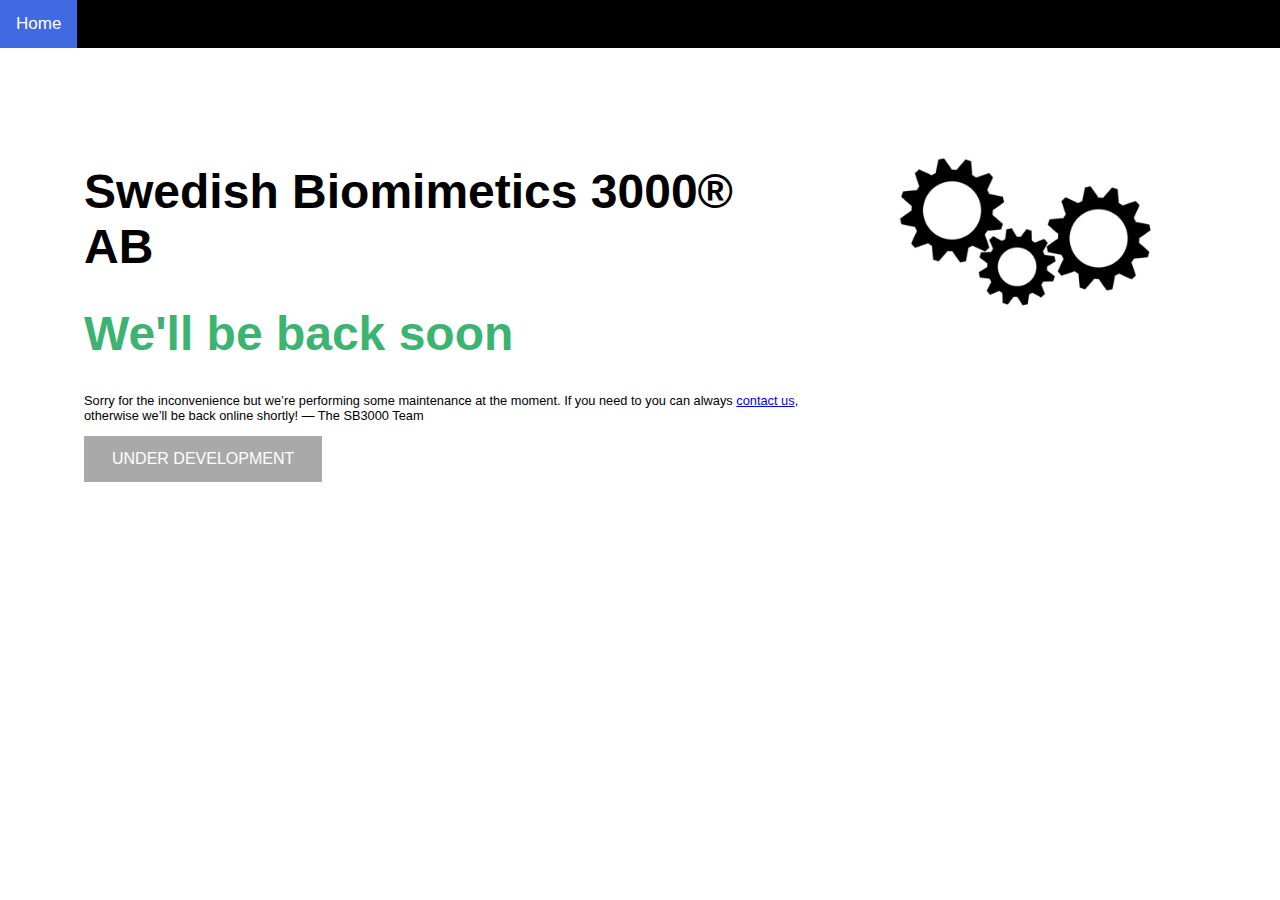
<file: index.html>
<!DOCTYPE html>
<html lang="en">
<head>
    <meta charset="UTF-8">
    <title>SB3000 AB Home</title>
        <link rel="stylesheet" href="style.css">
</head>
<body>
<div style="text-align:center">
    <div class="navbar">
        <a href="index.html" class = active>Home</a>
	
    </div>
</div>


<!-- Left column -->
<div class="container">
    <div class="row">
        <div class="column-66">
            <h1 class="large-font"><b>Swedish Biomimetics 3000® AB </b></h1>
            <h1 class="large-font" style="color:MediumSeaGreen;"><b>We'll be back soon</b></h1>
            <p>Sorry for the inconvenience but we’re performing some maintenance at the moment. If you need to you can always <a href="mailto:t.podkolinski@u-mist.com">contact us</a>, otherwise we’ll be back online shortly!

— The SB3000 Team</p>
           <button class="button" onclick="window.location.href='biomimetics.html'" style="background-color:darkgrey"> UNDER DEVELOPMENT</button>
        </div>
		 <div class="column-33">
             <img src="assets\cogs_image.jpg" >
            </div>
        </div>
	       </div>
    </div>
        


</div>




    </div>




</body>
</html>
</file>
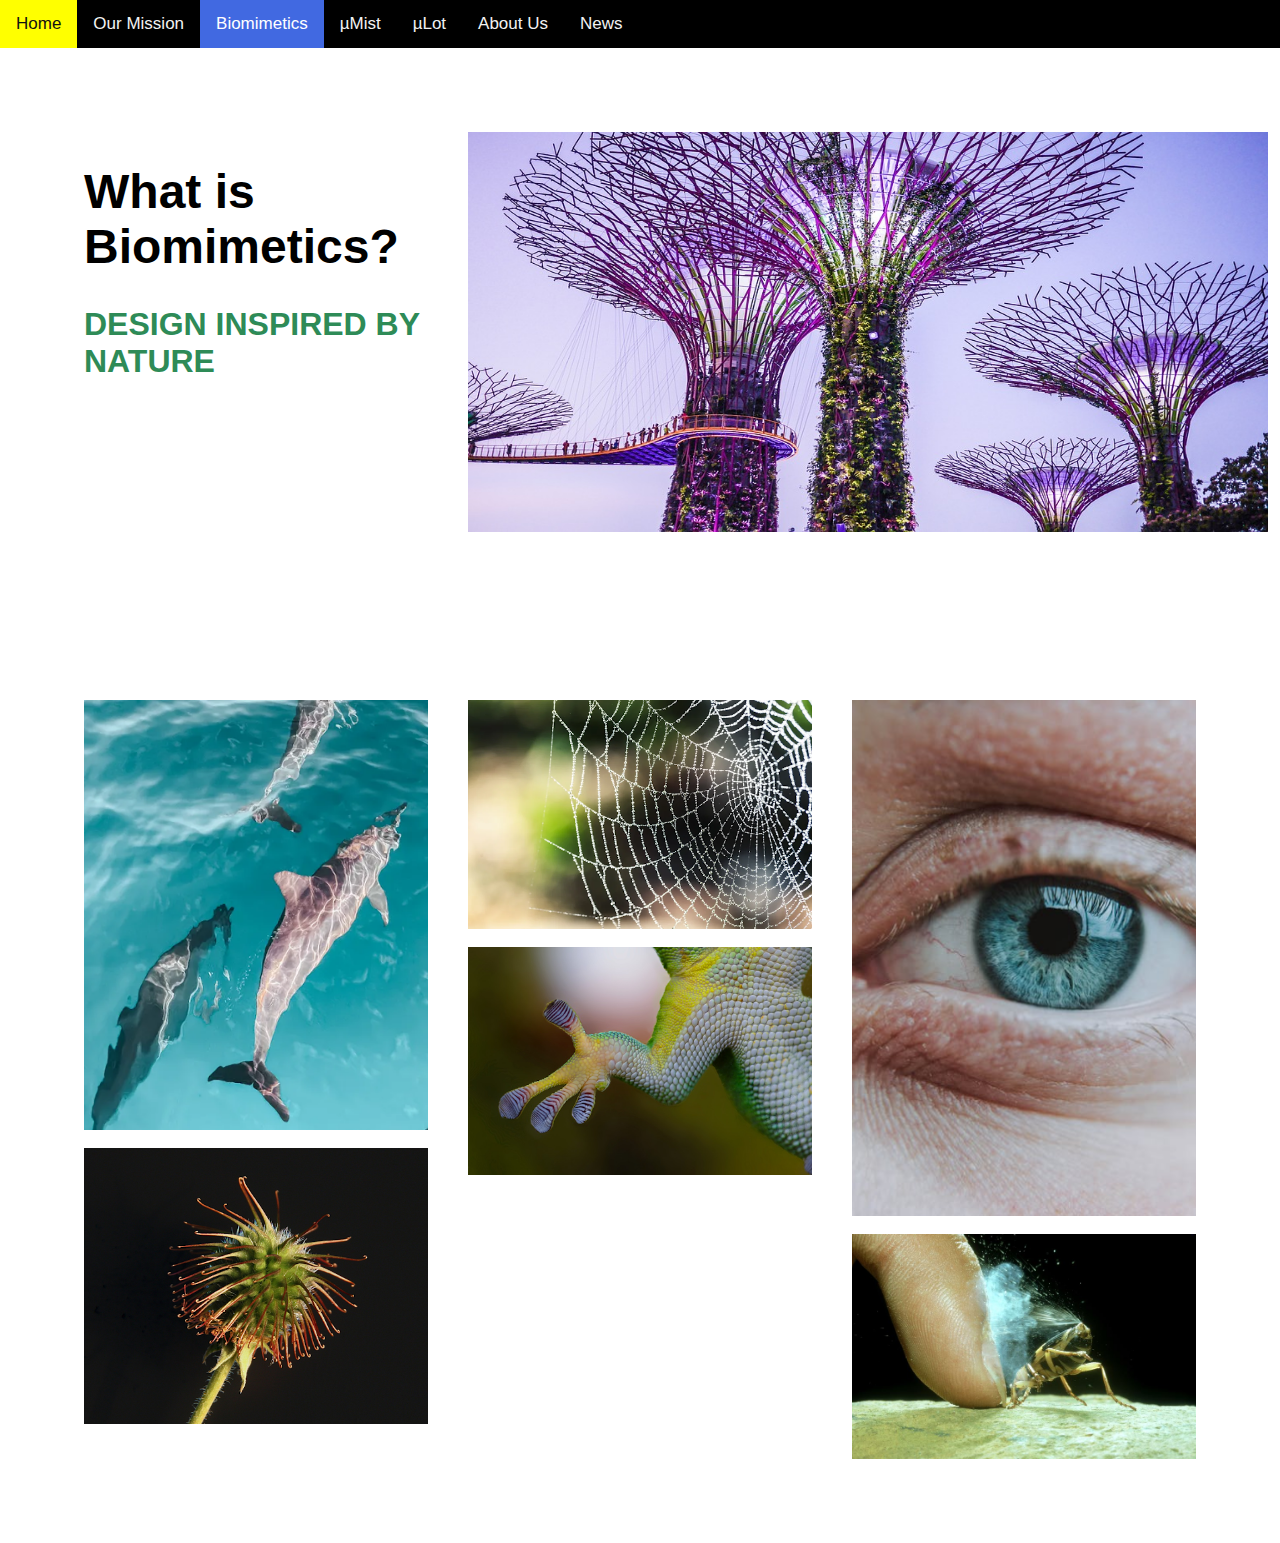
<file: biomimetics.html>
<!DOCTYPE html>
<html lang="en">
<head>
    <meta charset="UTF-8">
    <title>Biomimetics</title>
    <link rel="stylesheet" href="style.css">

</head>
<body>

<div style="text-align:center">
    <div class="navbar">
       <div class="navbar">
        <a href="index.html">Home</a>
	<a href="mission.html">Our Mission</a>
        <a href="biomimetics.html" class="active">Biomimetics</a>
        <a href="micromist.html">µMist</a>
        <a href="microlot.html">µLot</a>
	<a href="team.html">About Us</a>
	<a href="news.html">News</a>
    </div>
    </div>
</div>


<!-- Left column -->
<div class="container">
    <div class="row">
        <div class="column-33">
            <h1 class="large-font"><b>What is Biomimetics?</b></h1>
            <h1 class="medium-font" style="color:SeaGreen;"><b>DESIGN INSPIRED BY NATURE</b></h1>

        </div>
        <div class="column-66">
            <div class="container2">
		    
		  <div style="width:800px;height:400px;overflow:hidden;" >
        <img src="assets\singapore5.jpg" alt="singapore" class="image"> 
		  
             
                </div>
            </div>
        </div>
    </div>
</div>

<div class="container">
    <div class="row">

        <div class="column-33">
            <div class="container2">
                <img src="assets\dolphin.png" alt="dolphins" class="image">
                <div class="overlay">
                    <div class="text">
                        <h2>FRICTIONLESS SURFACE INSPIRED BY MARINE ANIMALS</h2>
                        <p>inspiration for marine vessels, aircrafts, swimwear</p>
                    </div>
                </div>
            </div>
            <br>
             <div class="container2">
                <img src="assets\plant.png" alt="plants" class="image">
                <div class="overlay">
                    <div class="text">
                        <h2>ADHESIVES INSPIRED BY PLANT FIBRES</h2>
                        <p>inspiration for Velcro</p>
                    </div>
                </div>
            </div>
        </div>

        <div class="column-33">
            <div class="container2">
                <img src="assets\spiderweb.png" alt="spider web" class="image">
                <div class="overlay">
                    <div class="text">
                        <h2>SPIDER SILK 5X STRONGER THAN STEEL</h2>
			    <p> inspiration for medical sutures and protective apparel</p>
                    </div>
                </div>
            </div>
            <br>
            <div class="container2">
                <img src="assets\gecko.png" alt="gecko" class="image">
                <div class="overlay">
                    <div class="text">
                        <h2>GRIPPER TECHNOLOGY INSPIRED BY REPTILE SKIN</h2>
			    <p> inspiration for sportwear and tyre design </p>
                    </div>
                </div>
            </div>
 		<br>
		

        </div>

        <div class="column-33">
            <div class="container2">
                <img src="assets\eye.png" alt="eye" class="image">
                <div class="overlay">
                    <div class="text">
                        <h2>BIOMIMETIC HYDROGELS</h2>
                        <p>inspiration for artificial cornea and contact lenses</p>
                    </div>
                </div>
            </div>
            <br>
        <div class="container2">
            <img src="assets\beetle.jpg" alt="hey beatle" class="image">
                <div class="overlay">
                    <div class="text">
                        <h3>SPRAY TECHNOLOGY INSPIRED BY INSECTS</h3>
                        <button class="button" onclick="window.location.href='micromist.html'" style="background-color:yellow; color:dimgrey">More about µMist®</button>
                    </div>
                </div>
            
                </div>
            </div>
        </div>
       
		 
		  



</body>
</html>
</file>
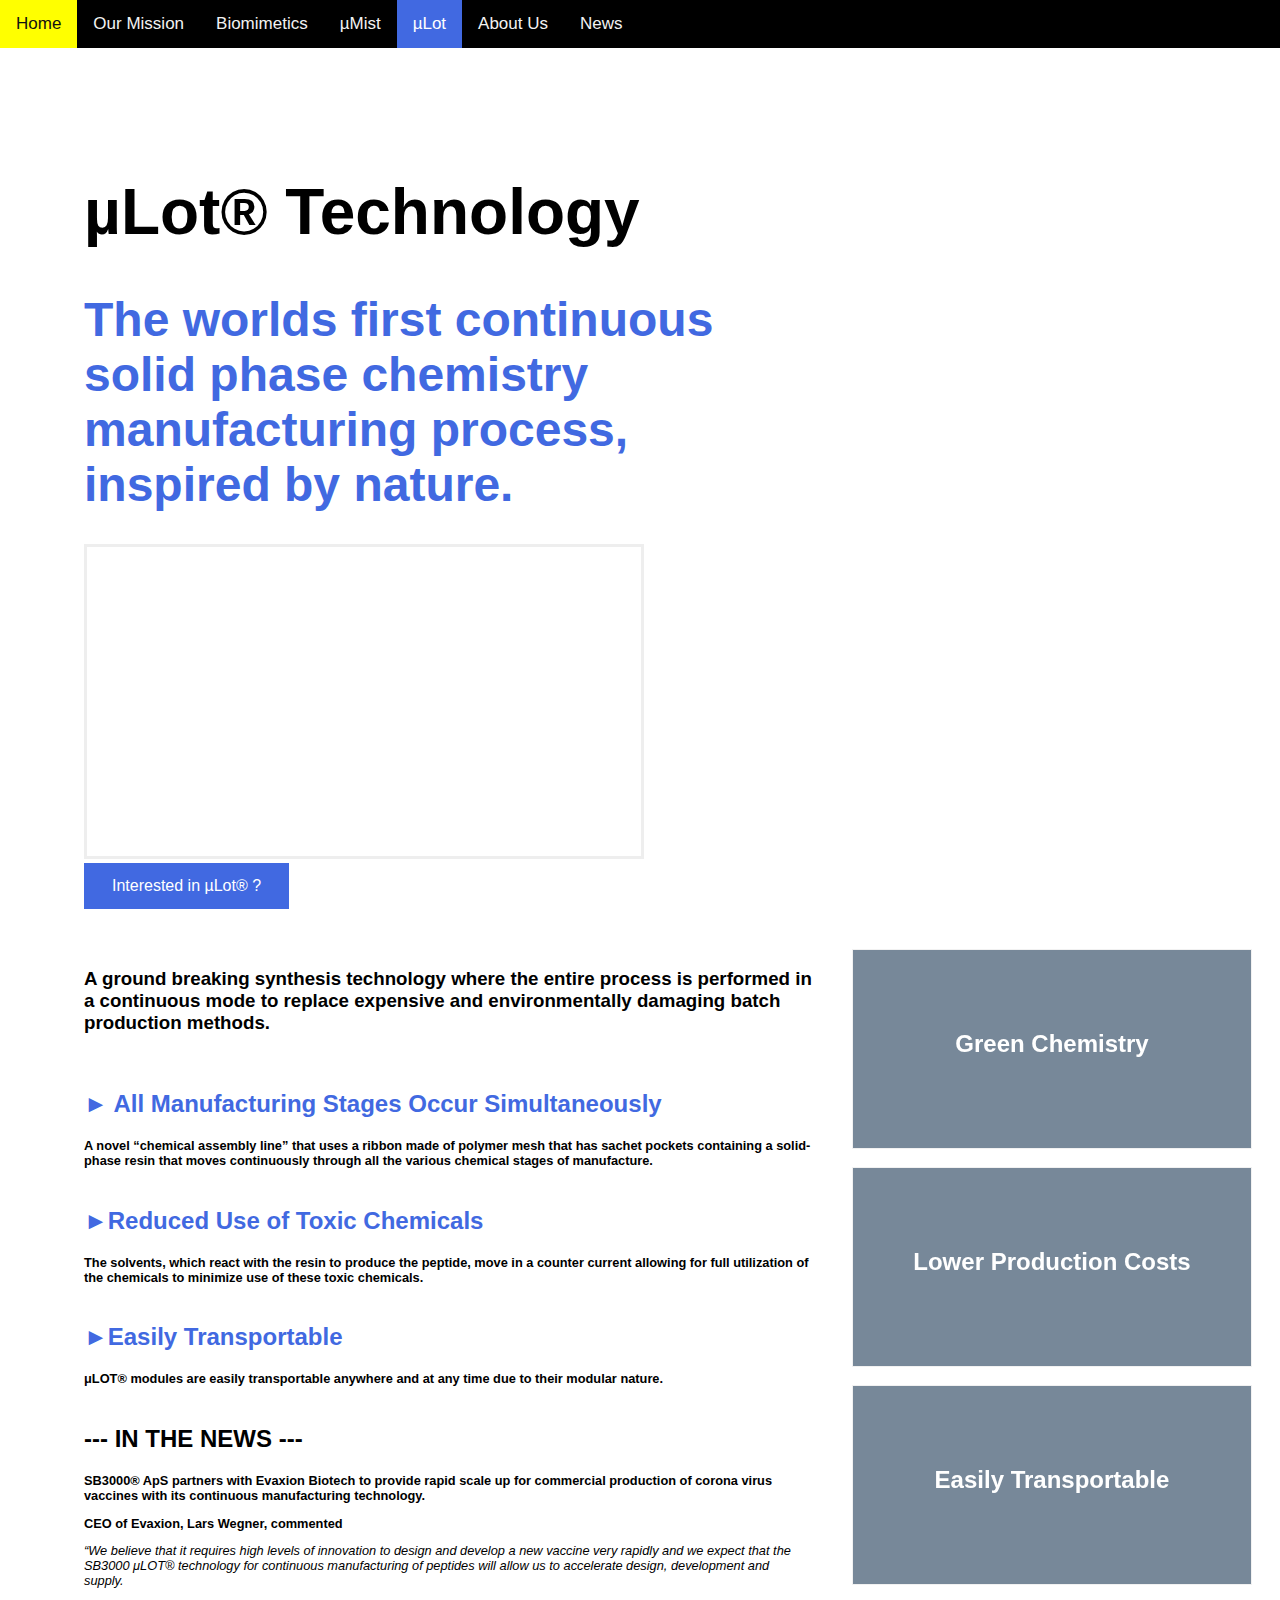
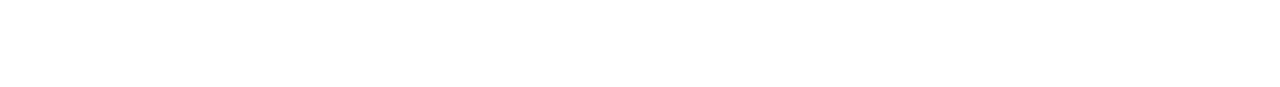
<file: microlot.html>
<!DOCTYPE html>
<html lang="en">
<head>
    <meta charset="UTF-8">
    <title>MicroLot</title>
    <link rel="stylesheet" href="style.css">
    <link rel="stylesheet" href="dropstyle.css">


</head>
<body>
<div style="text-align:center">
    <div class="navbar">
        <a href="index.html">Home</a>
	<a href="mission.html">Our Mission</a>
        <a href="biomimetics.html">Biomimetics</a>
        <a href="micromist.html">µMist</a>
        <a href="microlot.html" class="active">µLot</a>
	<a href="team.html">About Us</a>
	<a href="news.html">News</a>
    </div>
</div>


<div class="container">
    <div class="row">
        <div class="column-66">
            <h1 class="xlarge-font"><b>µLot® Technology</b></h1>
            <h1 class="large-font" style="color:royalblue"><b>The worlds first continuous solid phase chemistry manufacturing process, inspired by nature. </b></h1>
     

	    <iframe style="border: 3px solid #EEE;" width="560" height="315" src="https://www.youtube.com/embed/ltnNLFFOezM?start=1" frameborder="0" allow="accelerometer; autoplay; clipboard-write; encrypted-media; gyroscope; picture-in-picture" allowfullscreen></iframe>
	    
	     <div class="row">
		</div>
		
		<div class="row">
	    <button class="button" onclick="window.location.href='https://sb3000.tech/'" style="background-color:royalblue">Interested in µLot® ?</button>
		</div>
	    </div>
            <div class="column-66">
		    
		    <h3>A ground breaking synthesis technology where the entire process is performed in a continuous mode to replace expensive and environmentally damaging batch production methods. </h3>
   		
	
                <br>

<div class="row">
	
           
		<div class="row">
                           <h2 style="color:royalblue;"> &#x25BA; All Manufacturing Stages Occur Simultaneously</h2>
                           <h3>
                           <p>A novel “chemical assembly line” that uses a ribbon made of polymer mesh that has sachet pockets containing a solid-phase resin that moves continuously through all the various chemical stages of manufacture.</p>
                           </h3>
                    </div>
		<div class="row">
                           <h2 style="color:royalblue;"> &#x25BA;Reduced Use of Toxic Chemicals</h2>
                           <h3>
                           <p>The solvents, which react with the resin to produce the peptide, move in a counter current allowing for full utilization of the chemicals to minimize use of these toxic chemicals.</p>
                           </h3>
                    </div>
		<div class="row">
                           <h2 style="color:royalblue;"> &#x25BA;Easily Transportable</h2>
                           <h3>
                           <p>μLOT®  modules are easily transportable anywhere and at any time due to their modular nature. </p>
                           </h3>
                    </div>
	<div class="row"> 
		<h2> --- IN THE NEWS --- </h2> 
		<p> <b> SB3000® ApS partners with Evaxion Biotech to provide rapid scale up for commercial production of corona virus vaccines with its continuous manufacturing technology.</b> </p>
		<p> <b> CEO of Evaxion, Lars Wegner, commented </b> </p> 
		<p> <i> “We believe that it requires high levels of innovation to design and develop a new vaccine very rapidly and we expect that the SB3000 μLOT® technology for continuous manufacturing of peptides will allow us to accelerate design, development and supply.</p></i>

	</div>
            </div>
	    </div>
	    

            <div class="column-33">
           <div class="row">
               <div class="flip-box">
                   <div class="flip-box-inner">
                       <div class="flip-box-front" style="background-color:#778899;">
                           <h2>Green Chemistry</h2>
                       </div>
                       <div class="flip-box-back">
                           <br>
			       <br>
			       <h3>
                           <p>Reduction in the use of toxic chemicals  by up to 100 times</p>
			       </h3> 
                       </div>
                   </div>
               </div>
           </div>
            <br>
           <div class="row">
               <div class="flip-box">
                   <div class="flip-box-inner">
                       <div class="flip-box-front"  style="background-color:#778899;">
                           <h2>Lower Production Costs</h2>
                       </div>
                       <div class="flip-box-back">
                           <br>
			       <h3>
                           <p>Dramatically reducing existing capital costs and making it possible to avoid building new multi-billion dollar manufacturing plants.</p>
                           </h3>
                       </div>
                   </div>
               </div>
           </div>
            <br>
           <div class="row">
               <div class="flip-box">
                   <div class="flip-box-inner">
                       <div class="flip-box-front"  style="background-color:#778899;">
                           <h2>Easily Transportable</h2>
                       </div>
                       <div class="flip-box-back">
                           <h3>
                           <p> μLOT®  modules are easily transportable anywhere and at any time due to their modular nature and smaller footprint, enabling multiple on-shore manufacturing operations that can be commissioned more rapidly.</p>
                           </h3>
                       </div>
                   </div>
               </div>
           </div>
            <br>
           

            </div>


    </div>


</div>





</body>
</html>
</file>
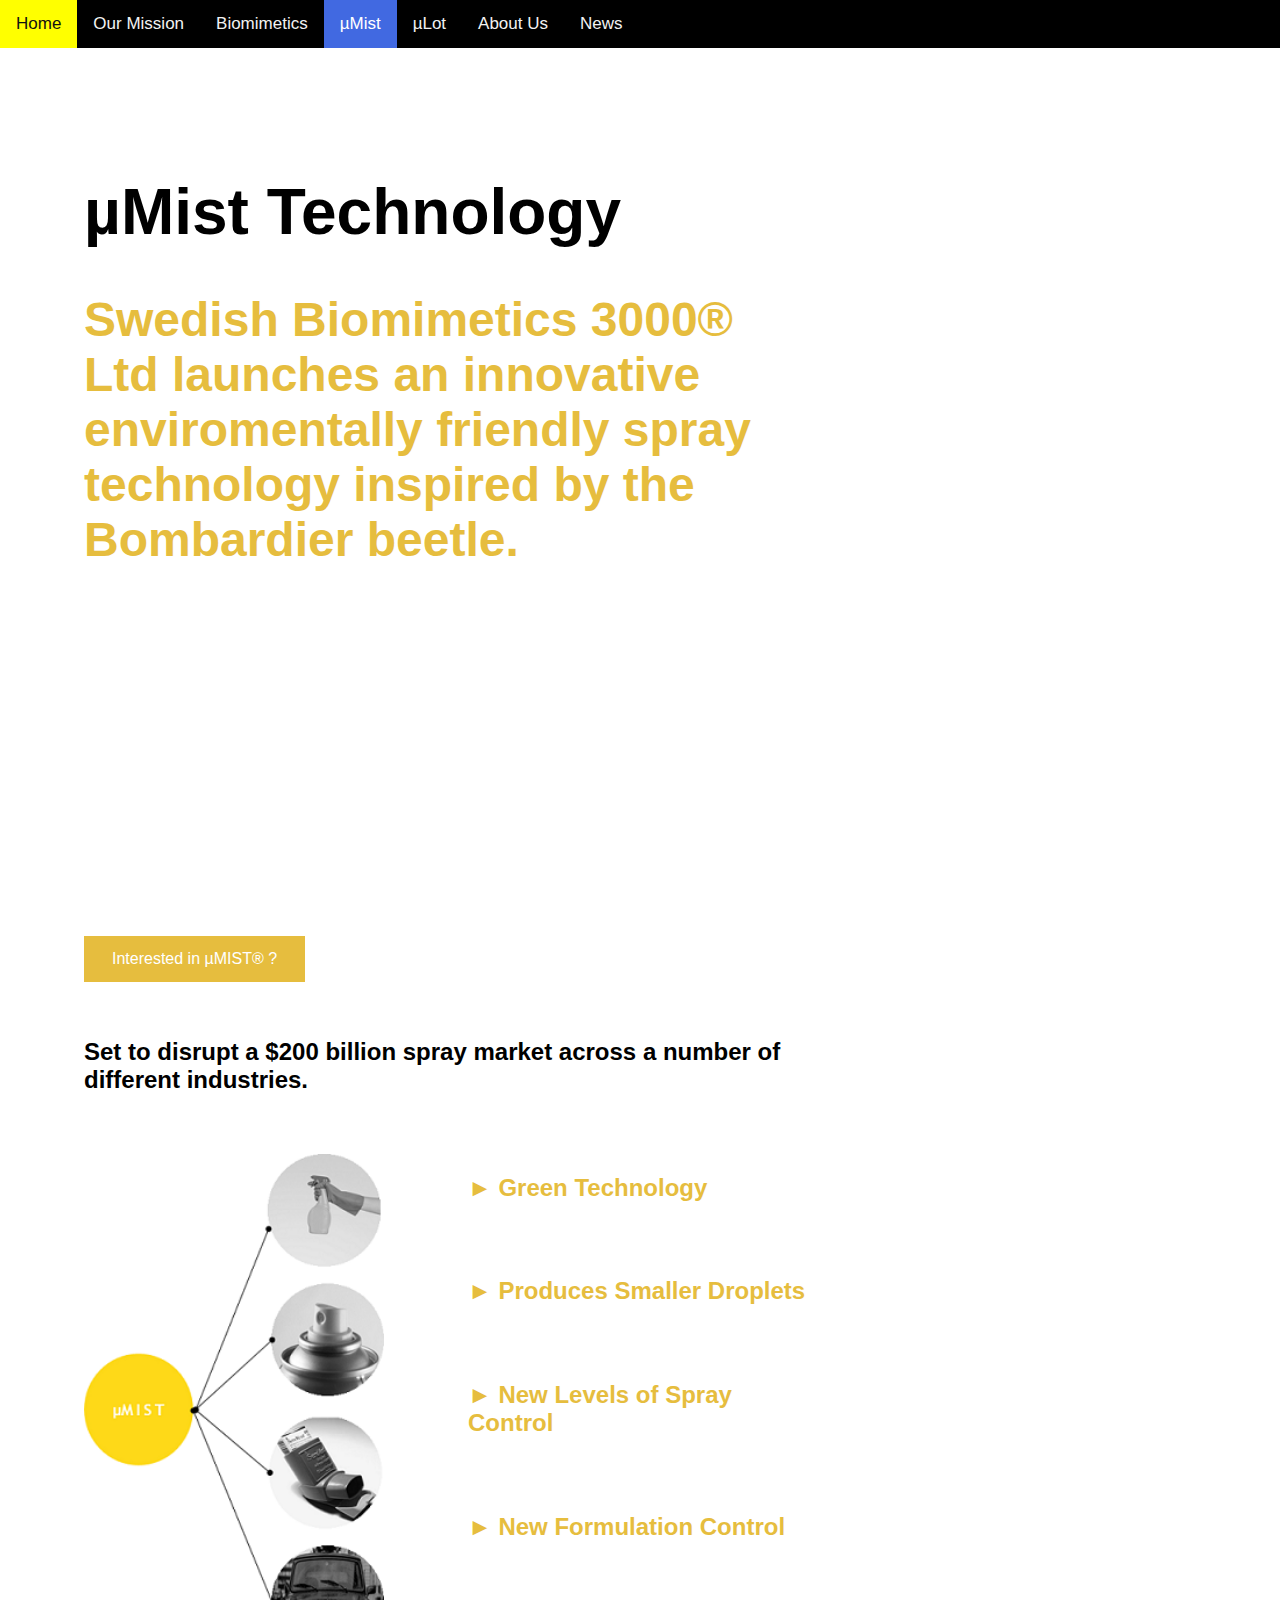
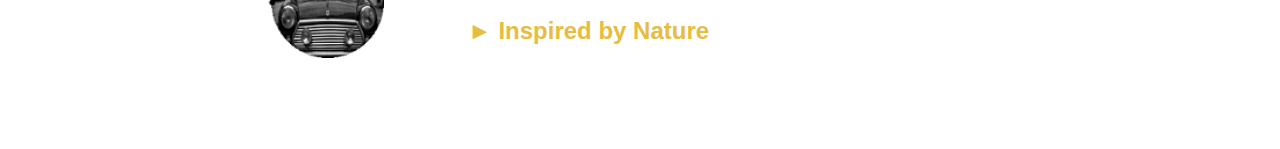
<file: micromist.html>
<!DOCTYPE html>
<html lang="en">
<head>
    <meta charset="UTF-8">
    <title>MicroMist</title>
    <link rel="stylesheet" href="style.css">
    <link rel="stylesheet" href="dropstyle.css">


</head>
<body>
<div style="text-align:center">
    <div class="navbar">
   <div class="navbar">
        <a href="index.html">Home</a>
	<a href="mission.html">Our Mission</a>
        <a href="biomimetics.html">Biomimetics</a>
        <a href="micromist.html" class="active">µMist</a>
        <a href="microlot.html">µLot</a>
	<a href="team.html">About Us</a>
	<a href="news.html">News</a>
    </div>
    </div>
</div>


<div class="container">
    <div class="row">
        <div class="column-66">
            <h1 class="xlarge-font"><b>µMist Technology </b></h1>
            <h1 class="large-font" style="color:#E6BD3E;"><b>Swedish Biomimetics 3000® Ltd launches an innovative enviromentally friendly spray technology inspired by the Bombardier beetle.</b></h1>
		
		<iframe width="560" height="315" src="https://www.youtube.com/embed/W3sxJNt8CYw?start=17" frameborder="0" allow="accelerometer; autoplay; clipboard-write; encrypted-media; gyroscope; picture-in-picture" allowfullscreen></iframe>  </center>

	<br>
	    <br>
		<button class="button" onclick="window.location.href='www.u-Mist.com'" style="background-color:#E6BD3E;">Interested in µMIST® ?</button>
		<br>
		<br>
		<br>
		
		<h2>Set to disrupt a $200 billion spray market across a number of different industries.</h2>
     </div>

</div>

 <div class="row">

            <div class="column-33">
             <img src="assets\micromist.png" width="300" height="300">
            </div>

            <div class="column-33">
           <div class="row">
            
                
                    
		    <h2 style="color: #E6BD3E;"> &#x25BA; Green Technology</h2> 
                  
           </div>

            <br>
		    <br>
           <div class="row">
            
		    <h2 style="color:#E6BD3E;"> &#x25BA; Produces Smaller Droplets </h2> 
                  
                      
           </div>

            <br>
 <br>
           <div class="row">
            
		    <h2 style="color:#E6BD3E;"> &#x25BA; New Levels of Spray Control</h2>
                      
                         
                 </div>

            <br>
 <br>

           <div class="row">

		      <h2 style="color:#E6BD3E;"> &#x25BA; New Formulation Control</h2> 
                  
                  
           </div>

            <br>
 <br>
           <div class="row">

		     <h2 style="color:#E6BD3E;"> &#x25BA; Inspired by Nature</h2> </ul>
                   
                     
                         
           </div>
	 
            </div>











</body>
</html>
</file>
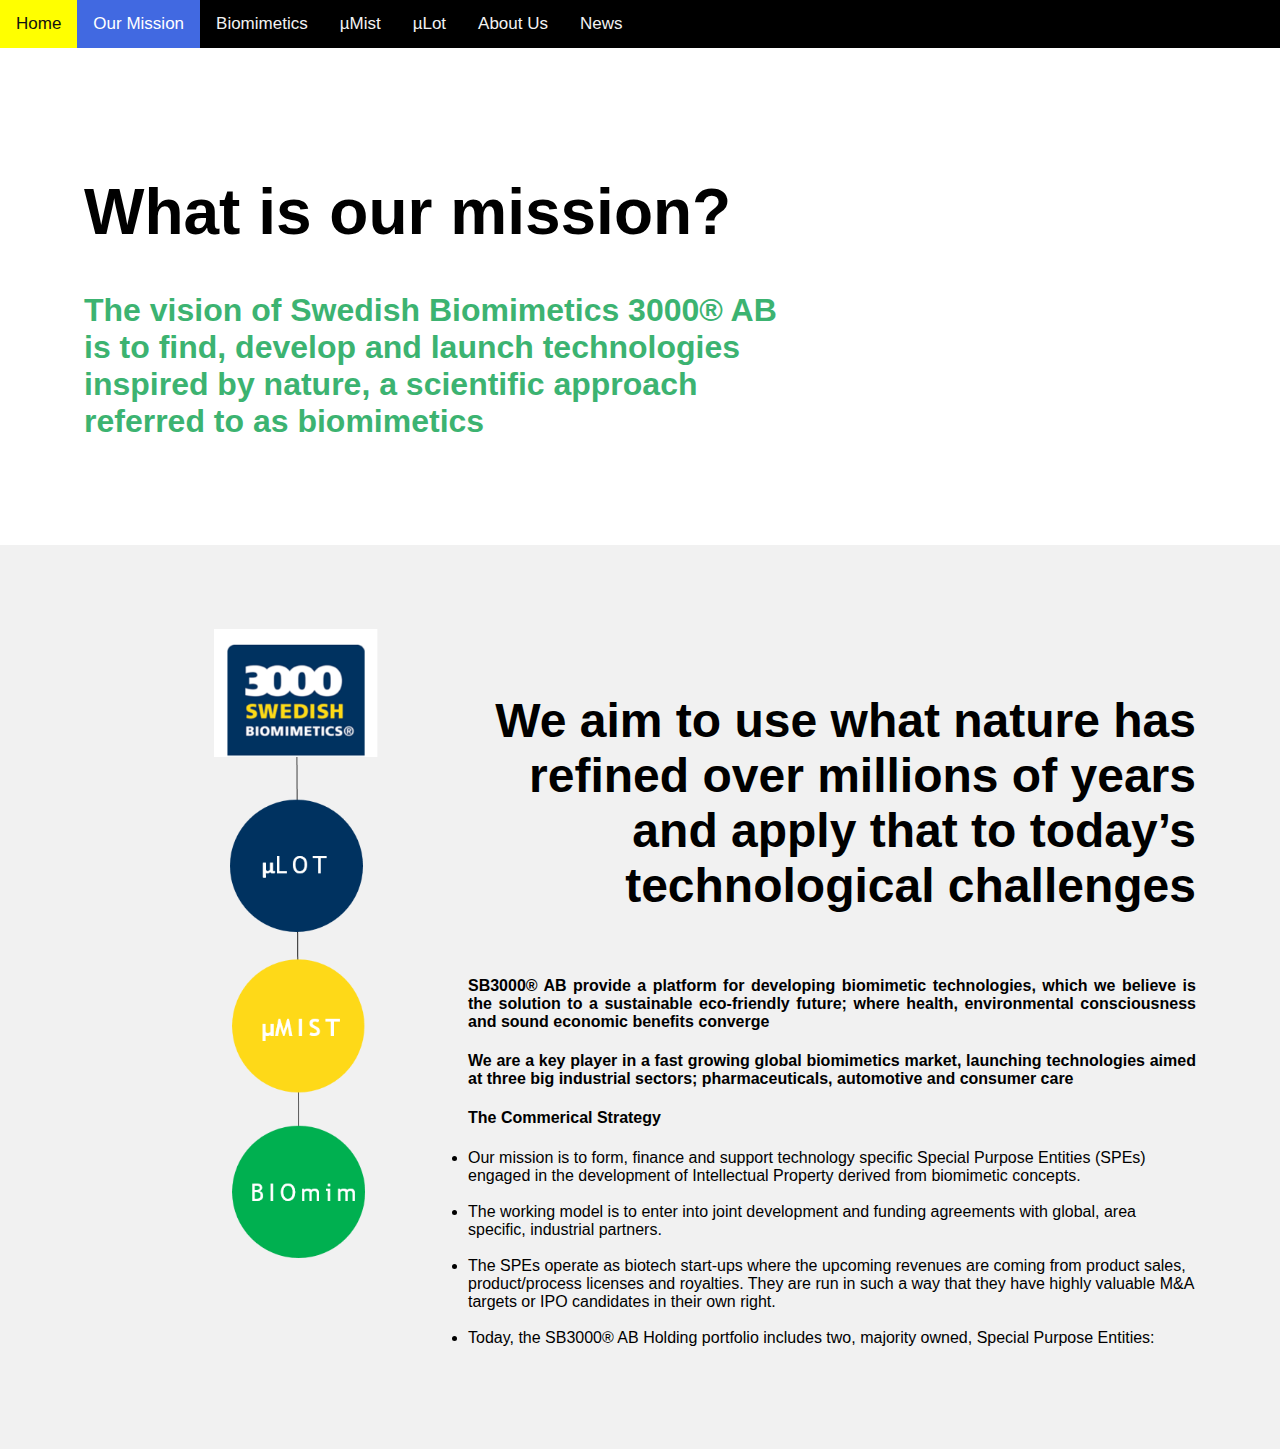
<file: mission.html>
<!DOCTYPE html>
<html lang="en">
<head>
    <meta charset="UTF-8">
    <title>Our Mission</title>
    <link rel="stylesheet" href="style.css">

</head>
<body>

<div style="text-align:center">
    <div class="navbar">
        <a href="index.html">Home</a>
	<a href="mission.html" class = "active">Our Mission</a>
        <a href="biomimetics.html">Biomimetics</a>
        <a href="micromist.html">µMist</a>
        <a href="microlot.html">µLot</a>
	<a href="team.html">About Us</a>
	<a href="news.html">News</a>
    </div>
</div>




<!-- Left column -->
<div class="container">
    <div class="row">
        <div class="column-66">
            <h1 class="xlarge-font"><b>What is our mission?</b></h1>
            <h1 class="medium-font" style="color:MediumSeaGreen;"><b>The vision of Swedish Biomimetics 3000® AB is to find, develop and launch technologies inspired by nature, a scientific approach referred to as biomimetics</b></h1>
            
        </div>
        <div class="column-33">

        </div>
    </div>
</div>

<!-- Right Column -->
<div class="container" style="background-color:#f1f1f1">
    <div class="row">
        <div class="column-33" style="padding-left: 150px">
            <img src="assets\contents.png" width="294" height="441">
        </div>
        <div class="column-66">
	 <h4 class="large-font" style="text-align: right"><b>We aim to use what nature has refined over millions of years and apply that to today’s technological challenges</b></h4>
       <h4 class="medium-font" style="text-align: justify"> SB3000® AB provide a platform for developing biomimetic technologies, which we believe is the solution to a sustainable eco-friendly future; where health, environmental consciousness and sound economic benefits converge </h4>
             <h4 class="medium-font" style="text-align: justify"> We are a key player in a fast growing global biomimetics market, launching technologies aimed at three big industrial sectors; pharmaceuticals, automotive and consumer care </h4>
           
		<h4 class="medium-font"><b>The Commerical Strategy </b></h4>
            

            <li>Our mission is to form, finance and support technology specific Special Purpose Entities (SPEs) engaged in the development of Intellectual Property derived from biomimetic concepts. </li> <br>

            <li>The working model is to enter into joint development and funding agreements with global, area specific, industrial partners.</li> <br> 
            <li> The SPEs operate as biotech start-ups where the upcoming revenues are coming from product sales, product/process licenses and royalties. They are run in such a way that they have highly valuable M&A targets or IPO candidates in their own right. </li> <br> 
                
            <li> Today, the SB3000® AB Holding portfolio includes two, majority owned, Special Purpose Entities: </li>
 
<br>
           


        </div>
    </div>




</div>








</div>




</div>





</body>
</html>
</file>
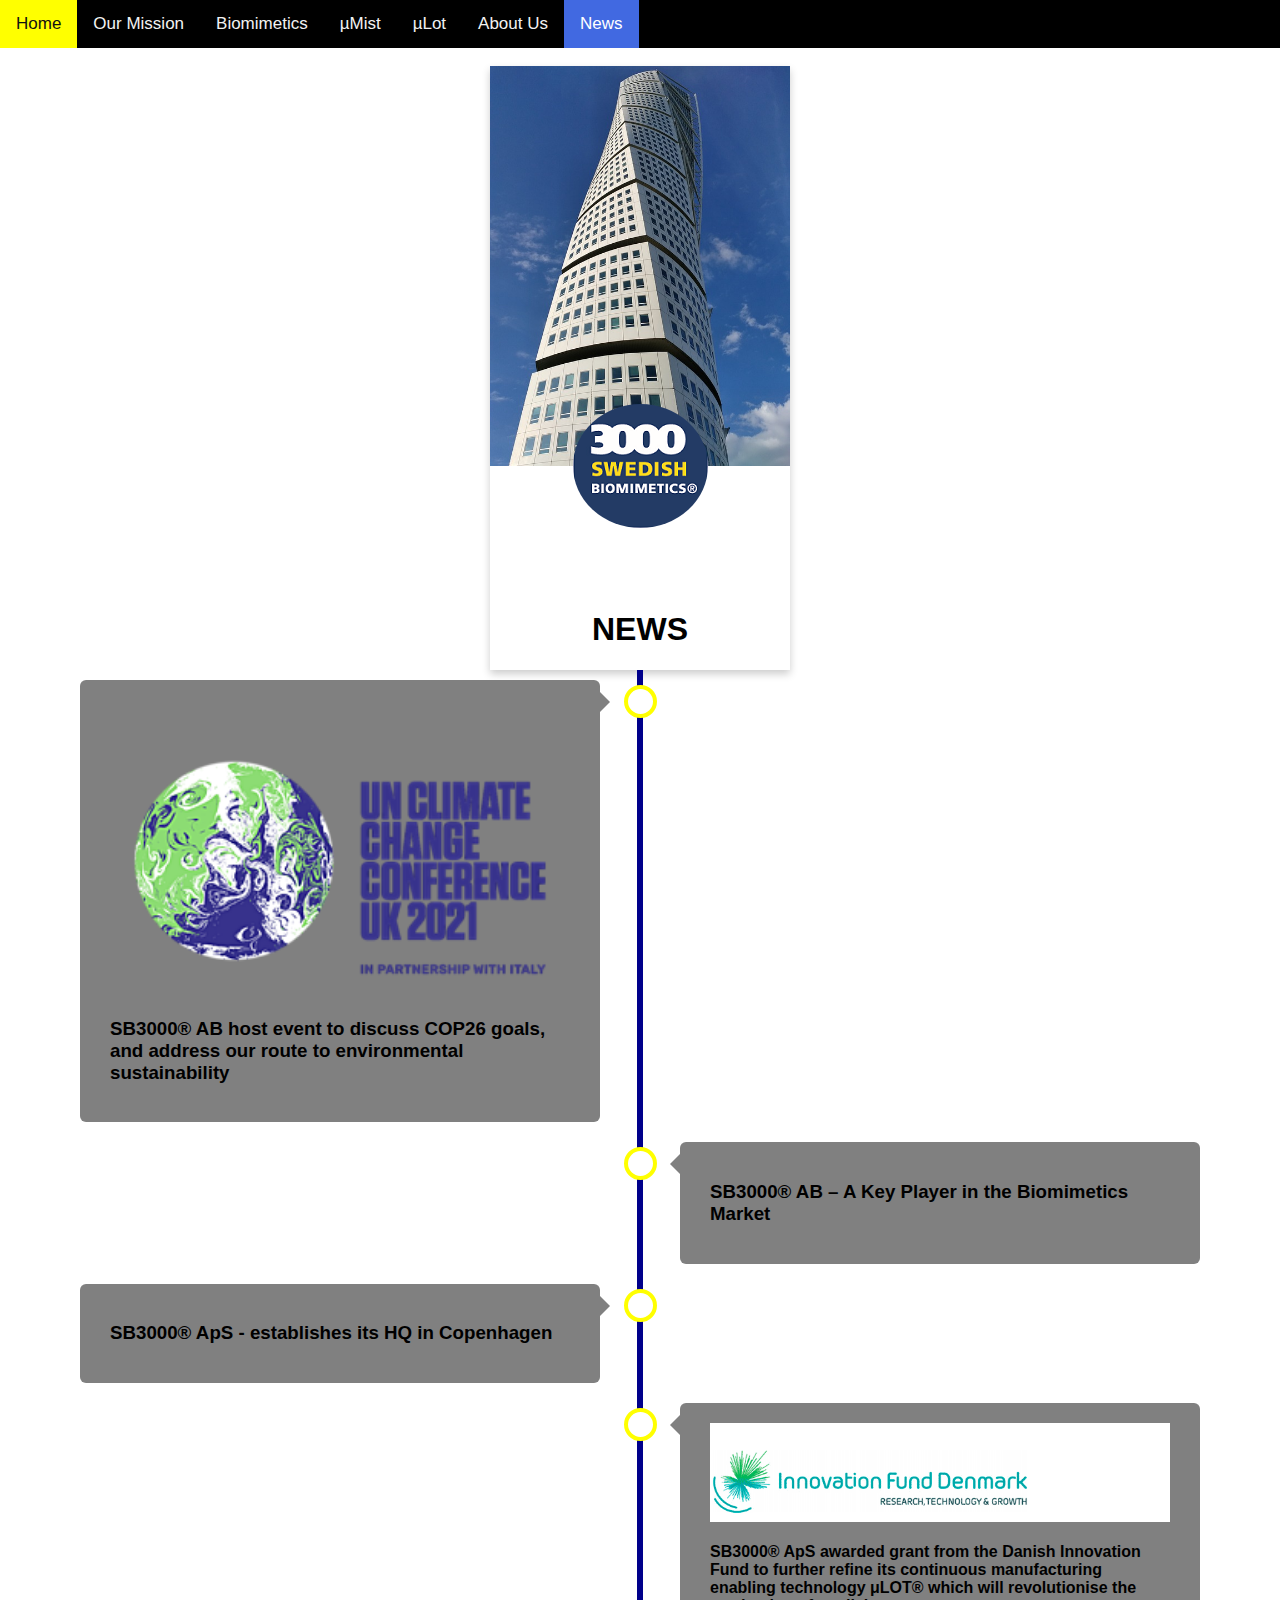
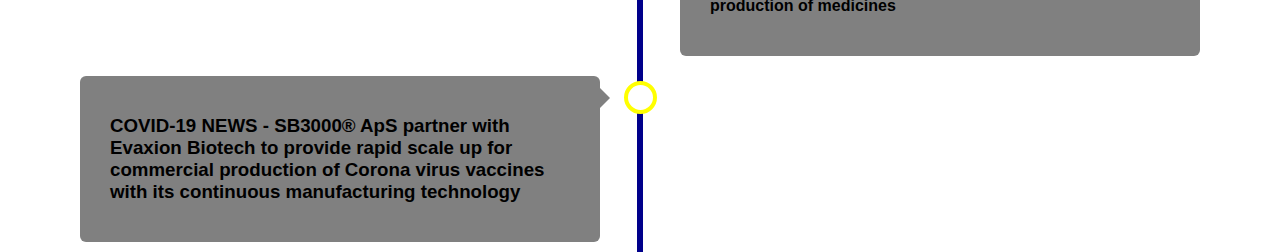
<file: news.html>
<!DOCTYPE html>
<html lang="en">
<head>
    <meta charset="UTF-8">
    <title>Meet the Team</title>
    <link rel="stylesheet" href="style.css">
    <link rel="stylesheet" href="aboutstyle.css">
     <link href="https://fonts.googleapis.com/icon?family=Material+Icons" rel="stylesheet">
    
</head>
<body>
<div style="text-align:center">
    <div class="navbar">
        <a href="index.html">Home</a>
	<a href="mission.html">Our Mission</a>
        <a href="biomimetics.html">Biomimetics</a>
        <a href="micromist.html">µMist</a>
        <a href="microlot.html">µLot</a>
	<a href="team.html">About Us</a>
	<a href="news.html" class="active">News</a>
    </div>
</div>

<br>

	
<div class="card">
                <img src="assets\turning torso.png" alt="earth" style="width:100%">
	 <div class="text">
                       
                    </div>
                <div class="tainer">
		<img src="assets\LOGO.png" alt="logo" style="border-radius: 50%; display: block; margin-left: auto; margin-right: auto; transform: translateY(-50%) ;">
                    <h1>NEWS</h1>

                </div>
            </div>

	 
	<div class="timeline">
    <div class="container left">
        <div class="content">
             <h3>  <img src="assets\COP26.png" alt="COP26" class="image">  SB3000® AB host event to discuss COP26 goals, and address our route to environmental sustainability </a> </h3>
            
        </div>
    </div>
	
	
<div class="timeline">
    <div class="container right">
        <div class="content">
             <h3><a href="https://www.persistencemarketresearch.com/market-research/biomimetics-market.asp" id="link" style = "text-decoration: none;"> SB3000® AB – A Key Player in the Biomimetics Market </a> </h3>
            
        </div>
    </div>
	
	<div class="container left">
        <div class="content">
            <h3><a href="https://www.openpr.com/news/2145445/sb3000-the-life-science-technology-company-establishes-its-hq" id="link" style = "text-decoration: none;">SB3000® ApS - establishes its HQ in Copenhagen</a></h3>
            
            </div>
    </div>
    <div class="container right">
        <div class="content">
            <img src="assets\Innovation fund.jpg" alt="Innovation fund" class="image" > 
		<h4> SB3000® ApS awarded grant from the Danish Innovation Fund to further refine its continuous manufacturing enabling technology μLOT® which will revolutionise the production of medicines </h4>
         
            </div>
    </div>
	
	
	<div class="container left">
        <div class="content">
           <h3> 	COVID-19 NEWS - SB3000® ApS partner with Evaxion Biotech to provide rapid scale up for commercial production of Corona virus vaccines with its continuous manufacturing technology </h3>
            
            </div>
    </div>

	

		






  




</body>
</html>
</file>
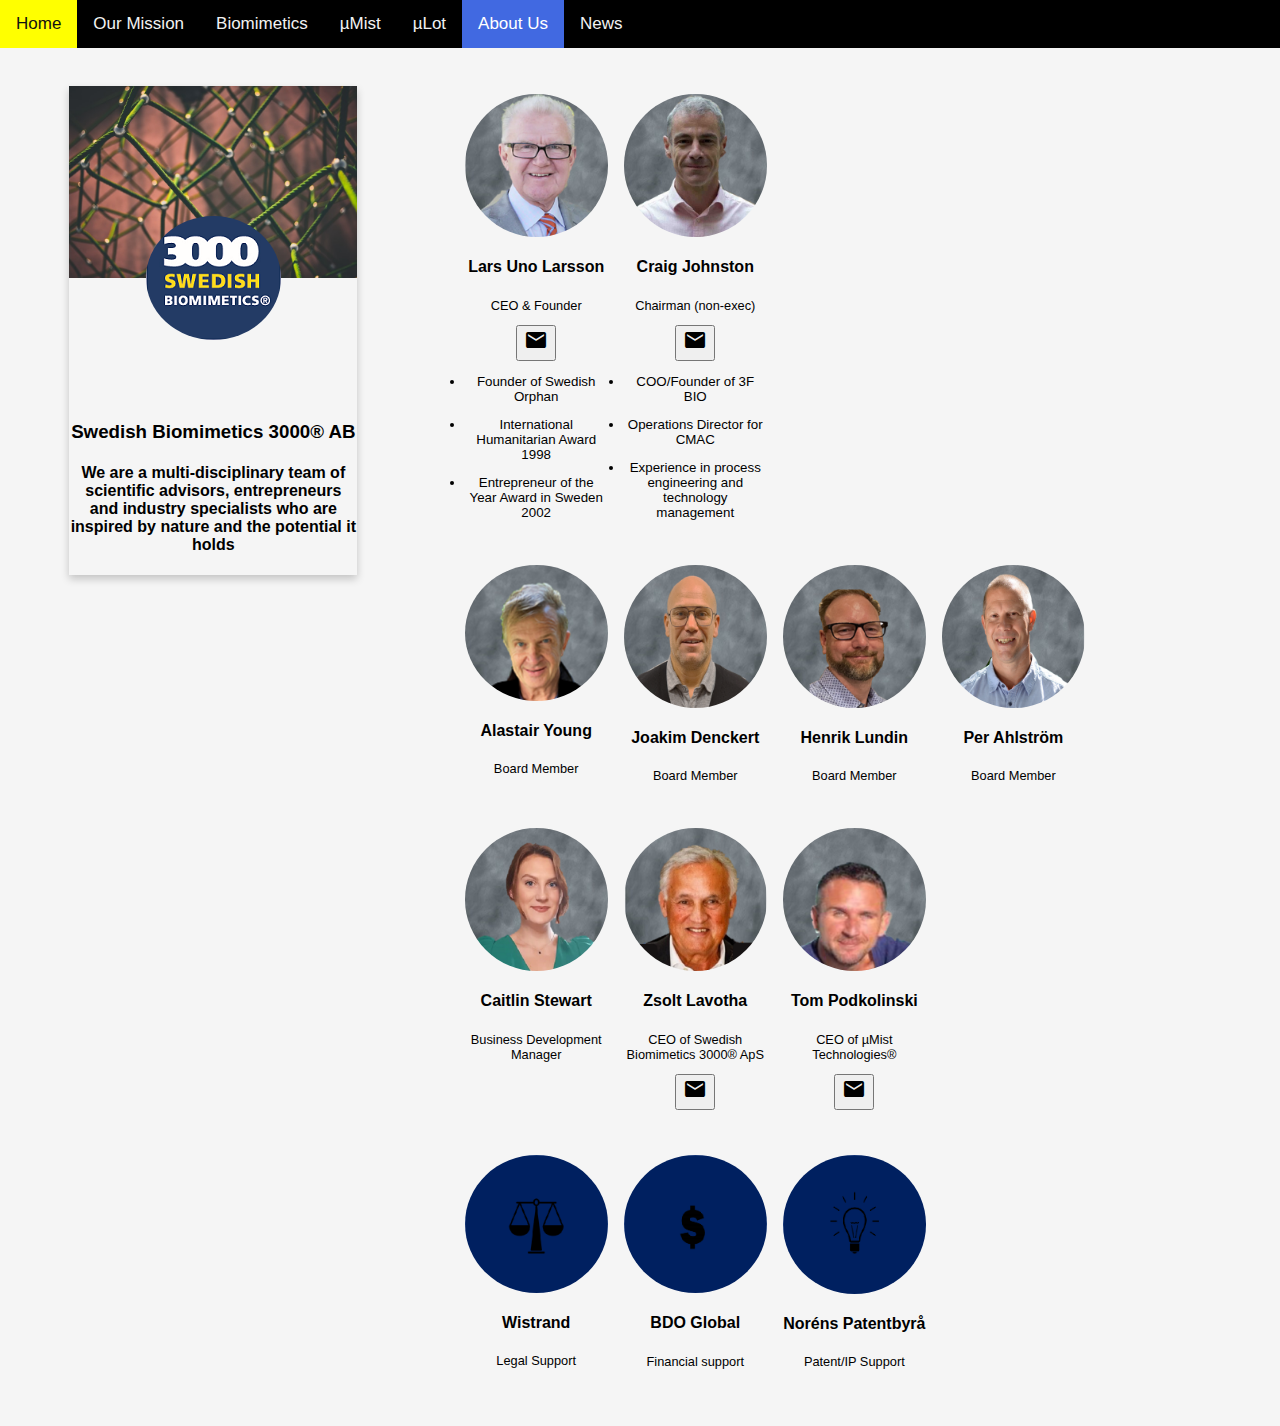
<file: team.html>
<!DOCTYPE html>
<html lang="en">
<head>
    <meta charset="UTF-8">
    <title>Meet the Team</title>
    <link rel="stylesheet" href="style.css">
    <link rel="stylesheet" href="aboutstyle.css">
     <link href="https://fonts.googleapis.com/icon?family=Material+Icons" rel="stylesheet">

</head>
<body>

<div style="text-align:center">
      <div class="navbar">
        <a href="index.html">Home</a>
	<a href="mission.html">Our Mission</a>
        <a href="biomimetics.html">Biomimetics</a>
        <a href="micromist.html">µMist</a>
        <a href="microlot.html">µLot</a>
	<a href="team.html" class="active">About Us</a>
	<a href="news.html">News</a>
    </div>
</div>

	
<br>

	<div class="column-33">
 <div class="card" style="width: 18rem;">
                <img src="assets\connections.jpg" alt="connections" style="width:100%">
                <div class="tainer">
		<img src="assets\LOGO.png" alt="logo" style="border-radius: 100%; display: block; margin-left: auto; margin-right: auto; transform: translateY(-50%);">
                    <h3>Swedish Biomimetics 3000® AB</h3>
			<h4> We are a multi-disciplinary team of scientific advisors, entrepreneurs and industry specialists who are inspired by nature and the potential it holds</h4>
                    
  
            </div>
    </div>
			
           <div class="timeline">
		</div>
                </div>
            </div>



</div>
	</div>


</div>
<body style="background-color:WhiteSmoke;">

<div class="column-66">
<div class="gang">

   <div class="row">
	   
<div class="column">
       
                <div class="tainer">
		<img src="assets\lars_backdrop.png" alt="lars uno" style="border-radius: 50%; display: block; margin-left: auto; margin-right: auto;">
                   <p> <h4>Lars Uno Larsson</h4>
			<p>CEO & Founder </p> </p>
	           <a href="mailto:larsuno.larsson@swedishbiomimetics3000.com"> 
		 <button style="font-size:24px"> <i class="material-icons">email</i></button> </a>
	<small> <p><li>Founder of Swedish Orphan</li></p>
	<p><li>International Humanitarian Award 1998</li></p>
	<p><li>Entrepreneur of the Year Award in Sweden 2002</li></p></small>
		
	</div>
	</div> 
 <div class="column">
       
                <div class="tainer">
		<img src="assets\Craig_backdrop.png" alt="Craig Johnston" style="border-radius: 50%; display: block; margin-left: auto; margin-right: auto;">
                   <p> <h4>Craig Johnston</h4>
			<p>Chairman (non-exec)</p> </p>
			 <p><a href = "mailto:craig.johnston@swedishbiomimetics3000.com"> <button style="font-size:24px"> <i class="material-icons">email</i></button></a></p>
	<small> <p><li>COO/Founder of 3F BIO</li></p>
	 <p><li>Operations Director for CMAC </li></p>
		<p><li>Experience in process engineering and technology management</li></p></small>
			
        
	</div>
        </div>
            </div>

<div class="row">
 <div class="column">
       
               <div class="tainer">
		<img src="assets\Alastair_backdrop2.png" alt="Alastair" style="border-radius: 50%; display: block; margin-left: auto; margin-right: auto;">
		    <h4>Alastair Young </h4>
                    <p>Board Member</p>
                    <p class = "title"></p>
               
	 </div>
           
            </div>
       
	

 <div class="column">
       
               <div class="tainer">
		<img src="assets\Joakim_backdrop.png" alt="" style="border-radius: 50%; display: block; margin-left: auto; margin-right: auto;">
                    <h4>Joakim Denckert</h4>
                    <p>Board Member</p>
                    <p class = "title"></p>
               
           
            </div>
        </div>

 <div class="column">
       
                <div class="tainer">
		<img src="assets\Henrik_backdrop.png" alt="" style="border-radius: 50%; display: block; margin-left: auto; margin-right: auto;">
                    <h4>Henrik Lundin</h4>
                    <p>Board Member</p>
                  
               
           
            </div>
        </div>

 <div class="column">
       
                <div class="tainer">
		<img src="assets\Per_backdrop.png" alt="" style="border-radius: 50%; display: block; margin-left: auto; margin-right: auto;">
                    <h4>Per Ahlström</h4>
                    <p>Board Member</p>
                    
           
            </div>
        </div>


</div>




 <div class="row">

 <div class="column">
       
                         <div class="tainer">

<a href="https://www.linkedin.com/in/caitlin-fiona-stewart/">
<img src="assets\caitlin_backdrop.png" alt="Caitlin Fiona Stewart" style="border-radius: 50%; display: block; margin-left: auto; margin-right: auto;">
</a>

	   <h4>Caitlin Stewart</h4>
				 <p>Business Development Manager</p> 
               
           
            </div>
	 </div>

 <div class="column">
	 
         <div class="tainer">
		<img src="assets\zsolt_background.png" alt="zsolt" style="border-radius: 50%; display: block; margin-left: auto; margin-right: auto;">
                    <h4>Zsolt Lavotha</h4>
                    <p>CEO of Swedish Biomimetics 3000® ApS</p>
			   <p><a href = "mailto:z.lavotha@sb3000.tech"> <button style="font-size:24px"> <i class="material-icons">email</i></button></a></p>
                  
                    
               
           
            </div>
               
           
            </div>


 <div class="column">
	 
                 <div class="tainer">
		<img src="assets\Tom_backdrop.png" alt="tom" style="border-radius: 50%; display: block; margin-left: auto; margin-right: auto;">
                    <h4>Tom Podkolinski</h4>
                    <p>CEO of µMist Technologies®</p>
              <button style="font-size:24px"> <i class="material-icons">email</i></button>
                    <p class = "title"></p>
       
               
           
            </div>
               
           
            </div>

	</div> 

 <div class="row">

 <div class="column">
       
	 
                <div class="tainer">
		<img src="assets\legal.png" alt="" style="border-radius: 50%; display: block; margin-left: auto; margin-right: auto;">
			<h4>Wistrand</h4>
			<p>Legal Support </p>
                   
               
           
            </div>
        </div>

 <div class="column">
     
                       <div class="tainer">
		<img src="assets\finance.png" alt="" style="border-radius: 50%; display: block; margin-left: auto; margin-right: auto;">
                    <h4>BDO Global</h4>
		 <p> Financial support</p>
                   
               
           
            </div>
			
            </div>
    

 <div class="column">
       
                       <div class="tainer">
		<img src="assets\IP.png" alt="" style="border-radius: 50%; display: block; margin-left: auto; margin-right: auto;">
                    <h4>Noréns Patentbyrå</h4>
	         <p> Patent/IP Support</p>
                   
               
           
            </div>
               
           
            </div>



        </div>



</div>









</div>





		



</div>


</div>









</body>
</html>
</file>
<file: style.css>
* {
    box-sizing:border-box;
}

body {
    margin: 0;
    font-family: Arial, Helvetica, sans-serif;
}

.navbar {
    overflow: hidden;
    background-color: black;
}

.navbar a {
    float: left;
    color: #f2f2f2;
    text-align: center;
    padding: 14px 16px;
    text-decoration: none;
    font-size: 17px;
}

.navbar a:hover {
    background-color: yellow;
    color: #111111;
}

.navbar a.active{
    background-color: royalblue;
    color: white;
}

.container {
    padding: 64px;
}

.row:after {
    content: "";
    display: table;
    clear: both
}

.column-66 {
    float: left;
    width: 66.66666%;
    padding: 20px;
}

.column-33 {
    float: left;
    width: 33.33333%;
    padding: 20px;
}

.large-font {
    font-size: 48px;
}

.xlarge-font {
    font-size: 64px
}

.button {
    border: none;
    color: white;
    padding: 14px 28px;
    font-size: 16px;
    cursor: pointer;

}

.centered img {
    width: 150px;
    border-radius: 50%;
}
.column {
    float: left;
    width: 50%;
    margin-bottom: 16px;
    padding: 0 8px;
}
.column-25 {
    float: left;
    width: 25%;
    padding: 20px;
}

p{
font-size:1vw;
}



@media screen and (max-width: 650px) {
    .column {
        width: 100%;
        display: block;
    }
}

img {
    display: block;
    height: auto;
    max-width: 100%;
}

img:hover{
 opacity: 40%;
transition: .5s ease;
}

@media screen and (max-width: 1000px) {
    .column-66,
    .column-33 {
        width: 100%;
        text-align: center;
    }
    img {
        margin: auto;
    }

p{
font-size:2vw;
}
}




.container2 {
    position: relative;
    width:100%;
}

.image {
    display: block;
    width: 100%;
    height: 100%;

}

.overlay {
    position: absolute;
    bottom: 0;
    left: 0;
    right: 0;
    background-color: dimgrey;
    overflow: hidden;
    width: 100%;
    height: 100%;
    opacity: 0;
    transition: .5s ease;
}

.container2:hover .overlay {
    opacity: 90%;
}

.text {
    color: white;
    font-size: 20px;
    position: absolute;
    top: 50%;
    left: 50%;
    -webkit-transform: translate(-50%, -50%);
    -ms-transform: translate(-50%, -50%);
    transform: translate(-50%, -50%);
    text-align: center;
}

#link{
	color: black;
}

#link:hover{
	color:SeaGreen;
}

#main {
    transition: margin-left .5s;
    padding: 16px;
}

/* On smaller screens, where height is less than 450px, change the style of the sidenav (less padding and a smaller font size) */
@media screen and (max-height: 450px) {
    .sidebar {padding-top: 15px;}
    .sidebar a {font-size: 18px;}


}
</file>
<file: dropstyle.css>
.flip-box {
    background-color: transparent;
    width: 400px;
    height: 200px;
    border: 1px solid #f1f1f1;
    perspective: 1000px;
}

.flip-box-inner {
    position: relative;
    width: 100%;
    height: 100%;
    text-align: center;
    transition: transform 0.8s;
    transform-style: preserve-3d;
}

.flip-box:hover .flip-box-inner {
    transform: rotateY(180deg);
}

.flip-box-front, .flip-box-back {
    position: absolute;
    width: 100%;
    height: 100%;
    -webkit-backface-visibility: hidden;
    backface-visibility: hidden;
}

.flip-box-front {
    background-color: #bbb;
    color: white;
    padding-top: 15%;
}

.flip-box-back {
    background-color: dimgrey;
    color: white;
    transform: rotateY(180deg);
    padding-top: 7%;
}
</file>
<file: aboutstyle.css>
.row{
    padding: 8px;
padding-left: 10px;
    overflow: visible;
}
.column {
    float: centre;
    overflow: visible;
    width: 20%;
    margin-bottom: 16px;
    padding: 0 8px;
}

@media screen and (max-width: 650px) {
    .column {
        width: 100%;
        display: block;
    }
}

.card {
     box-shadow: 0 4px 8px 0 rgba(0, 0, 0, 0.2);
  max-width: 300px;
  margin: auto;
  text-align: center;
}

.tainer {
 
text-align: center;
}

.tainer::after, .row::after {
    content: "";
    clear: both;
    display: table;
}

.title {
    color: grey;
font-size: 70%;
overflow: visible;
}

.button {
    border: none;
    outline: 0;
    display: inline-block;
    padding: 8px;
    color: white;
    background-color: #000;
    text-align: center;
    cursor: pointer;
    width: 100%;
}

.button:hover {
    background-color: #555;
}


/* The actual timeline (the vertical ruler) */
.timeline {
    position: relative;
    max-width: 1200px;
    margin: 0 auto;

}

/* The actual timeline (the vertical ruler) */
.timeline::after {
    content: '';
    position: absolute;
    width: 6px;
    background-color: darkblue;
    top: 0;
    bottom: 0;
    left: 50%;
    margin-left: -3px;
}

/* Container around content */
.container {
    padding: 10px 40px;
    position: relative;
    width: 50%;
}

/* The circles on the timeline */
.container::after {
    content: '';
    position: absolute;
    width: 25px;
    height: 25px;
    right: -17px;
    background-color: white;
    border: 4px solid yellow;
    top: 15px;
    border-radius: 100%;
    z-index: 1;
}

/* Place the container to the left */
.left {
    left: 0;
}

/* Place the container to the right */
.right {
    left: 50%;
}

/* Add arrows to the left container (pointing right) */
.left::before {
    content: " ";
    height: 0;
    position: absolute;
    top: 22px;
    width: 0;
    z-index: 1;
    right: 30px;
    border: medium solid grey;
    border-width: 10px 0 10px 10px;
    border-color: transparent transparent transparent grey;

}

/* Add arrows to the right container (pointing left) */
.right::before {
    content: " ";
    height: 0;
    position: absolute;
    top: 22px;
    width: 0;
    z-index: 1;
    left: 30px;
    border: medium solid grey;
    border-width: 10px 10px 10px 0;
    border-color: transparent  grey transparent transparent;
}

/* Fix the circle for containers on the right side */
.right::after {
    left: -16px;
}

/* The actual content */
.content {
    padding: 20px 30px;
    background-color: white;
    position: relative;
    border-radius: 6px;
  background-color: grey;
}



@media screen and (max-width: 700px) {
    .row {
        flex-direction: column;
    }

    /* Place the timelime to the left */
    .timeline::after {
        left: 31px;
    }

    /* Full-width containers */
    .container {
        width: 100%;
        padding-left: 70px;
        padding-right: 25px;
    }

    /* Make sure that all arrows are pointing leftwards */
    .container::before {
        left: 60px;
        border: medium solid white;
        border-width: 10px 10px 10px 0;
        border-color: transparent white transparent transparent;
    }

    /* Make sure all circles are at the same spot */
    .left::after, .right::after {
        left: 15px;
    }

    /* Make all right containers behave like the left ones */
    .right {
        left: 0%;
    }

}
@media screen and (max-width: 500px) {
    .navbar a {
        float: none;
        width: 100%;
    }
    button{
        padding:50% 50% 50% 50%;
    }


}
</file>
